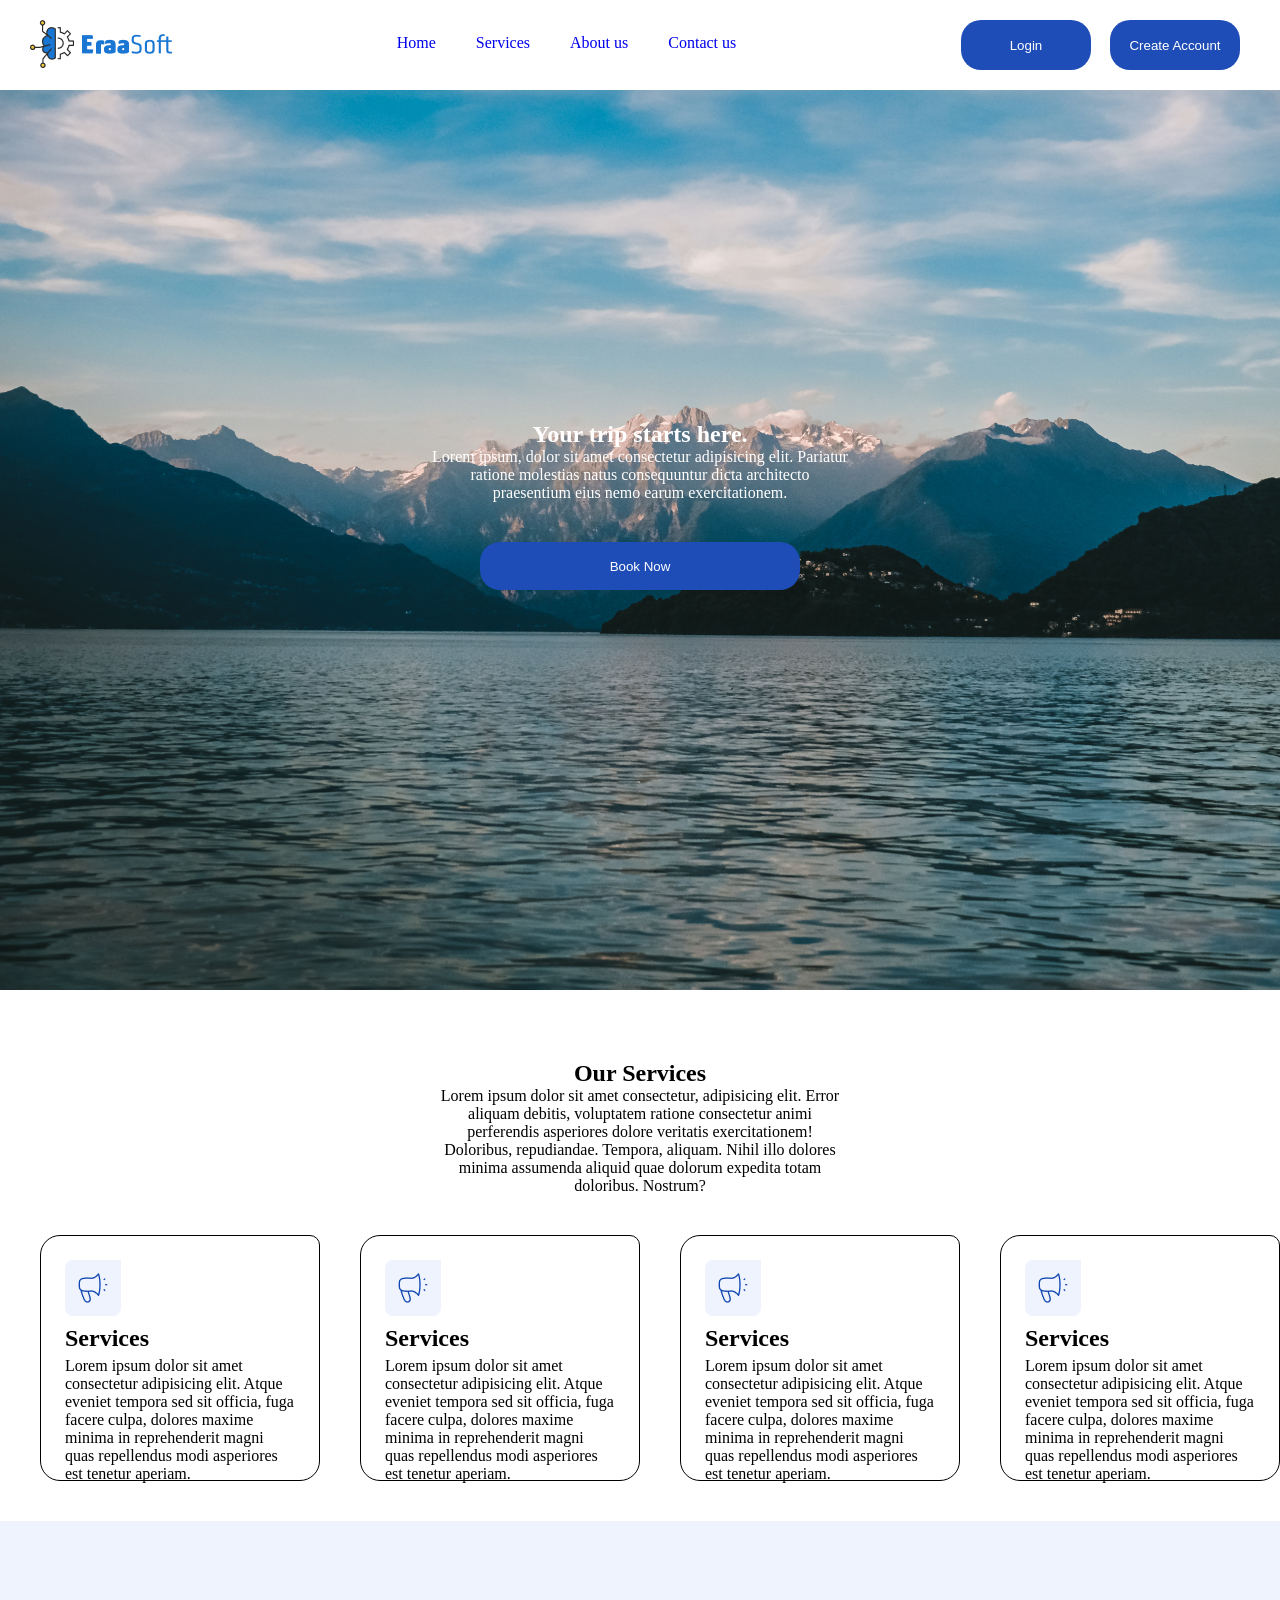
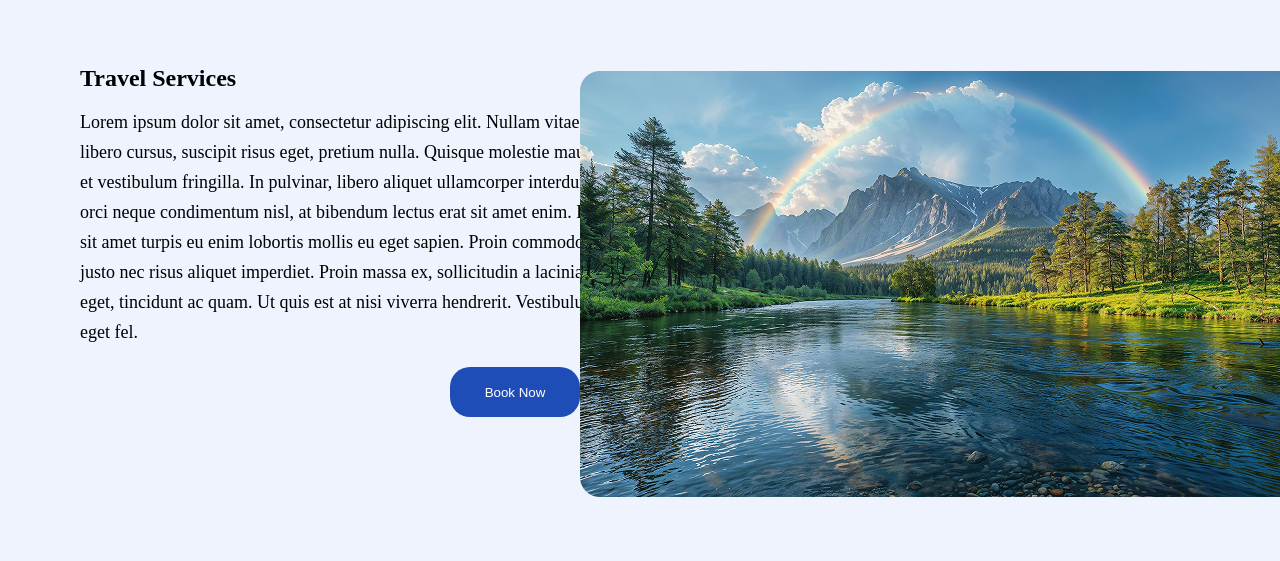
<file: index.html>
<!DOCTYPE html>
<html lang="en">
<head>
    <meta charset="UTF-8">
    <meta name="viewport" content="width=device-width, initial-scale=1.0">
    <link rel="stylesheet" href="./assests/login.css">
    <link rel="stylesheet" href="./assests/responsive.css">
    <title>Eraasoft - job day </title>
</head>
<body>
    

    <header>
        
        <div class="logo">
            <img src="./assests/logo.png" alt="logo" />
        </div>


        <div class="nav-lists">
            <ul>
                <li><a href="#">Home</a></li>
                <li><a href="#">Services</a></li>
                <li><a href="#">About us</a></li>
                <li><a href="#">Contact us</a></li>
            </ul>
        </div>

        <div class="nav-btn">
            <button class="white">
                Login
            </button>
            <button class="blue">
                Create Account
            </button>
        </div>



    </header>



    <section class="hero-section">

        <div class="hero-header">
            <h1>Your trip starts here.</h1>
            <p>Lorem ipsum, dolor sit amet consectetur adipisicing elit.
                Pariatur ratione molestias natus consequuntur dicta architecto 
                 praesentium eius nemo earum exercitationem. </p>

                <div class="hero-btn">
                    <button class="Book2">
                       Book Now
                    </button>
                </div>


        </div>
            
    </section>


    <section class="services">


        <div class="ser-intro">

            <h2>Our Services</h2>
            <p>Lorem ipsum dolor sit amet consectetur,
                 adipisicing elit. Error aliquam debitis, 
                 voluptatem ratione consectetur animi perferendis
                  asperiores dolore veritatis exercitationem! Doloribus, repudiandae. 
                Tempora, aliquam. Nihil illo dolores minima assumenda 
                aliquid quae dolorum expedita totam doloribus. Nostrum?</p>

        </div>

        <div class="cards">

            <div class="card card1">
                <img src="./assests/services1.png" alt="speaker">
                <h2>Services</h2>
                <p>Lorem ipsum dolor sit amet consectetur adipisicing elit.
                     Atque eveniet tempora sed sit officia, fuga facere culpa, 
                    dolores maxime minima in reprehenderit magni quas repellendus 
                    modi asperiores est tenetur aperiam.</p>
            </div>


            <div class="card card1">
                <img src="./assests/services1.png" alt="speaker">
                <h2>Services</h2>
                <p>Lorem ipsum dolor sit amet consectetur adipisicing elit.
                     Atque eveniet tempora sed sit officia, fuga facere culpa, 
                    dolores maxime minima in reprehenderit magni quas repellendus 
                    modi asperiores est tenetur aperiam.</p>
            </div>



            <div class="card card1">
                <img src="./assests/services1.png" alt="speaker">
                <h2>Services</h2>
                <p>Lorem ipsum dolor sit amet consectetur adipisicing elit.
                     Atque eveniet tempora sed sit officia, fuga facere culpa, 
                    dolores maxime minima in reprehenderit magni quas repellendus 
                    modi asperiores est tenetur aperiam.</p>
            </div>


            <div class="card card1">
                <img src="./assests/services1.png" alt="speaker">
                <h2>Services</h2>
                <p>Lorem ipsum dolor sit amet consectetur adipisicing elit.
                     Atque eveniet tempora sed sit officia, fuga facere culpa, 
                    dolores maxime minima in reprehenderit magni quas repellendus 
                    modi asperiores est tenetur aperiam.</p>
            </div>

        </div>



    </section>


    


    <section class="travel-service">
        


        <div class="text-tr">
            <h2>Travel Services</h2>
            <p>Lorem ipsum dolor sit amet, consectetur 
                adipiscing elit. Nullam vitae libero cursus, suscipit risus eget, pretium nulla.
                 Quisque molestie mauris et vestibulum fringilla. In pulvinar, libero
                  aliquet ullamcorper interdum, orci neque condimentum nisl, at bibendum lectus erat 
                  sit amet enim. Duis sit amet turpis eu enim lobortis mollis eu eget sapien. Proin commodo
                   justo nec risus aliquet imperdiet. Proin massa ex,
                 sollicitudin a lacinia eget, tincidunt ac quam.
                  Ut quis est at nisi viverra hendrerit. Vestibulum eget fel.</p>

                    <div class="tr-button">
                <button class="btn-trs">
                     Book Now
                </button>
            </div>
        </div>



        <div class="pic-tr">
            <img src="./assests/travel services.png" alt="travel-services">
        </div>



    

    </section>






</body>
</html>
</file>
<file: assests/login.css>
* {
    padding: 0;
    margin: 0;
    box-sizing: border-box;
}

a {
    text-decoration: none;
}

header {
    display: flex;
    flex-direction: row;
    flex-wrap: wrap;
    justify-content: space-between;
    gap: inherit;
    padding-bottom: 20px;
}

.nav-btn {
    border-radius: 10px;
    margin-right: 40px;
    margin-top: 20px;
}

button {
    padding: 10px 14px 10px 14px;
    height: 50px;
    width: 130px;
    background:#1f4db8;
    color:white;
    border:none;
    border-radius:20px;
    cursor:pointer;
}

li {
    display: flex;
    flex-direction: row;
}


.logo {
    display: flex;
    align-items: flex-start;
    margin-left: 30px;
    margin-top: 20px;
}


ul {
    display: flex;
    flex-direction: row;
    margin-top: 10%;
    gap: 40px;
}


.hero-section {
    padding-top: 30px;
    background-image: url(./mountain.jpg);
    height: 100vh;
    background-size: cover;
    background-position: center;
    background-clip: border-box;
    text-align: center;
    width: 576;
    height: 198;
    opacity: 1;
    top: 301px;
    left: 432px;
    gap: 40px;
    justify-content: center;
}


.hero-header {
    text-align: center;
    width: 576;
    height: 198;
    opacity: 1;
    margin-top: 301px;
    margin-left: 432px;
    margin-bottom: 301px;
    margin-right: 432px;
    gap: 40px;
    color: #fff;

}


.hero-btn{
    margin-top:40px;
    display:flex;
    justify-content:center;
}


.Book2{
    width:320px;
    height:48px;
    background:#1f4db8;
    color:white;
    border:none;
    border-radius:20px;
    cursor:pointer;
}


.nav-btn {
    /* margin-top:40px; */
    display:flex;
    justify-content:center;
    gap: 19px;
}


.nav-btn {
    color: #fff;
}

.white {
    color: #fff;
}


.blue {
    color: #fff;
}



.ser-intro {
    margin: 70px 432px 40px 432px;
    justify-content: center;
    align-items: center;
    text-align:center;
}


.cards {
    display: flex;
    flex-direction: row;
} 


.card {
    justify-content: center;
    gap: 24px;
    border: 1px solid;
    border-radius: 10px;
    width: 312px;
    height: 246px;
    opacity: 1;
    gap: 16px;
    border-top-left-radius: 20px;
    border-bottom-right-radius: 20px;
    border-bottom-left-radius: 20px;
    border-width: 1px;
    padding: 24px;
    margin-left: 40px;
}

.card1 img {
    margin-bottom: 5px;
}


.card1 h2 {
    margin-bottom: 5px;
}




.travel-service{
    display:flex;
    justify-content:space-between;
    align-items:center;
    padding:60px 80px;
    background-color: #EEF3FD;
    margin-top: 40px;
}


.pic-tr img{
    padding-top: 60px;
    margin-top: 30px;
}


.text-tr p {
    width: 532px;
    height: 240px;
    opacity: 1;
    font-family: Roboto;
    font-weight: 400;
    font-style: Regular;
    font-size: 18px;
    line-height: 30px;
    letter-spacing: 0%;
    vertical-align: middle;
}



.text-tr{
    max-width:500px;
}


.tr-button {
    display: flex;
    flex-direction: column;
    align-items: last baseline;
    margin-top: 20px;
}



.text-tr h2 {
    margin-bottom: 15px;
}
</file>
<file: assests/responsive.css>
@media (max-width: 1200px) {
  .hero-header {
    width: 70%;
    margin: 250px auto 0;
  }

  .ser-intro {
    margin: 70px auto 40px;
    width: 70%;
  }

  .cards {
    flex-wrap: wrap;
    justify-content: center;
    gap: 25px;
  }

  .card {
    margin-left: 0;
  }

  .travel-service {
    padding: 50px;
    gap: 40px;
  }

  .text-tr {
    max-width: 50%;
  }

  .text-tr p {
    width: 100%;
    height: auto;
  }

  .pic-tr img {
    max-width: 100%;
    height: auto;
  }
}

@media (max-width: 768px) {
  header {
    flex-direction: column;
    align-items: center;
    padding: 20px;
    gap: 20px;
  }

  .logo {
    margin: 0;
    justify-content: center;
  }

  .logo img {
    max-width: 160px;
    height: auto;
  }

  .nav-lists {
    width: 100%;
  }

  ul {
    justify-content: center;
    align-items: center;
    flex-wrap: wrap;
    gap: 20px;
    margin-top: 0;
  }

  .nav-btn {
    margin: 0;
    gap: 10px;
  }

  .hero-section {
    min-height: 600px;
    height: auto;
    padding: 100px 30px;
    display: flex;
    align-items: center;
    justify-content: center;
  }

  .hero-header {
    width: 100%;
    margin: 0;
  }

  .hero-header h1 {
    font-size: 40px;
    line-height: 1.2;
  }

  .hero-header p {
    font-size: 16px;
    line-height: 1.6;
    max-width: 600px;
    margin: 20px auto;
  }

  .hero-btn {
    margin-top: 30px;
  }

  .Book2 {
    width: 250px;
  }

  .ser-intro {
    width: 85%;
    margin: 60px auto 40px;
  }

  .ser-intro h2 {
    font-size: 32px;
    margin-bottom: 15px;
  }

  .ser-intro p {
    line-height: 1.6;
  }

  .cards {
    flex-wrap: wrap;
    justify-content: center;
    gap: 25px;
    padding: 0 20px;
  }

  .card {
    width: calc(50% - 15px);
    height: auto;
    min-height: 260px;
    margin: 0;
  }

  .travel-service {
    flex-direction: column;
    padding: 50px 30px;
    text-align: center;
    gap: 40px;
  }

  .text-tr {
    max-width: 100%;
  }

  .text-tr p {
    width: 100%;
    height: auto;
    font-size: 16px;
    line-height: 1.7;
  }

  .tr-button {
    align-items: center;
  }

  .pic-tr {
    width: 100%;
  }

  .pic-tr img {
    width: 100%;
    max-width: 500px;
    height: auto;
    padding-top: 0;
    margin-top: 0;
  }
}

@media (max-width: 480px) {
  /* Header */

  header {
    padding: 15px;
  }

  .logo img {
    max-width: 130px;
  }

  ul {
    gap: 12px 18px;
  }

  ul li a {
    font-size: 14px;
  }

  .nav-btn {
    width: 100%;
    justify-content: center;
  }

  .nav-btn button {
    width: 120px;
    height: 45px;
    padding: 8px;
    font-size: 13px;
  }

  .hero-section {
    min-height: 550px;
    padding: 70px 20px;
  }

  .hero-header h1 {
    font-size: 32px;
  }

  .hero-header p {
    font-size: 14px;
    line-height: 1.7;
  }

  .Book2 {
    width: 100%;
    max-width: 280px;
  }

  .ser-intro {
    width: 90%;
    margin: 50px auto 30px;
  }

  .ser-intro h2 {
    font-size: 28px;
  }

  .ser-intro p {
    font-size: 14px;
    line-height: 1.7;
  }

  .cards {
    flex-direction: column;
    align-items: center;
    padding: 0 20px;
  }

  .card {
    width: 100%;
    max-width: 350px;
    min-height: auto;
    padding: 20px;
    text-align: center;
  }

  .card img {
    max-width: 70px;
    height: auto;
  }

  .card h2 {
    font-size: 22px;
  }

  .card p {
    font-size: 14px;
    line-height: 1.6;
  }

  .travel-service {
    padding: 40px 20px;
    margin-top: 30px;
  }

  .text-tr h2 {
    font-size: 28px;
  }

  .text-tr p {
    font-size: 14px;
    line-height: 1.7;
  }

  .btn-trs {
    width: 220px;
    height: 45px;
  }
}

@media (max-width: 360px) {
  .nav-lists ul {
    gap: 10px;
  }

  .nav-lists ul li a {
    font-size: 12px;
  }

  .nav-btn {
    flex-direction: column;
    align-items: center;
  }

  .nav-btn button {
    width: 200px;
  }

  .hero-header h1 {
    font-size: 28px;
  }

  .hero-header p {
    font-size: 13px;
  }

  .card {
    padding: 18px;
  }
}
</file>
